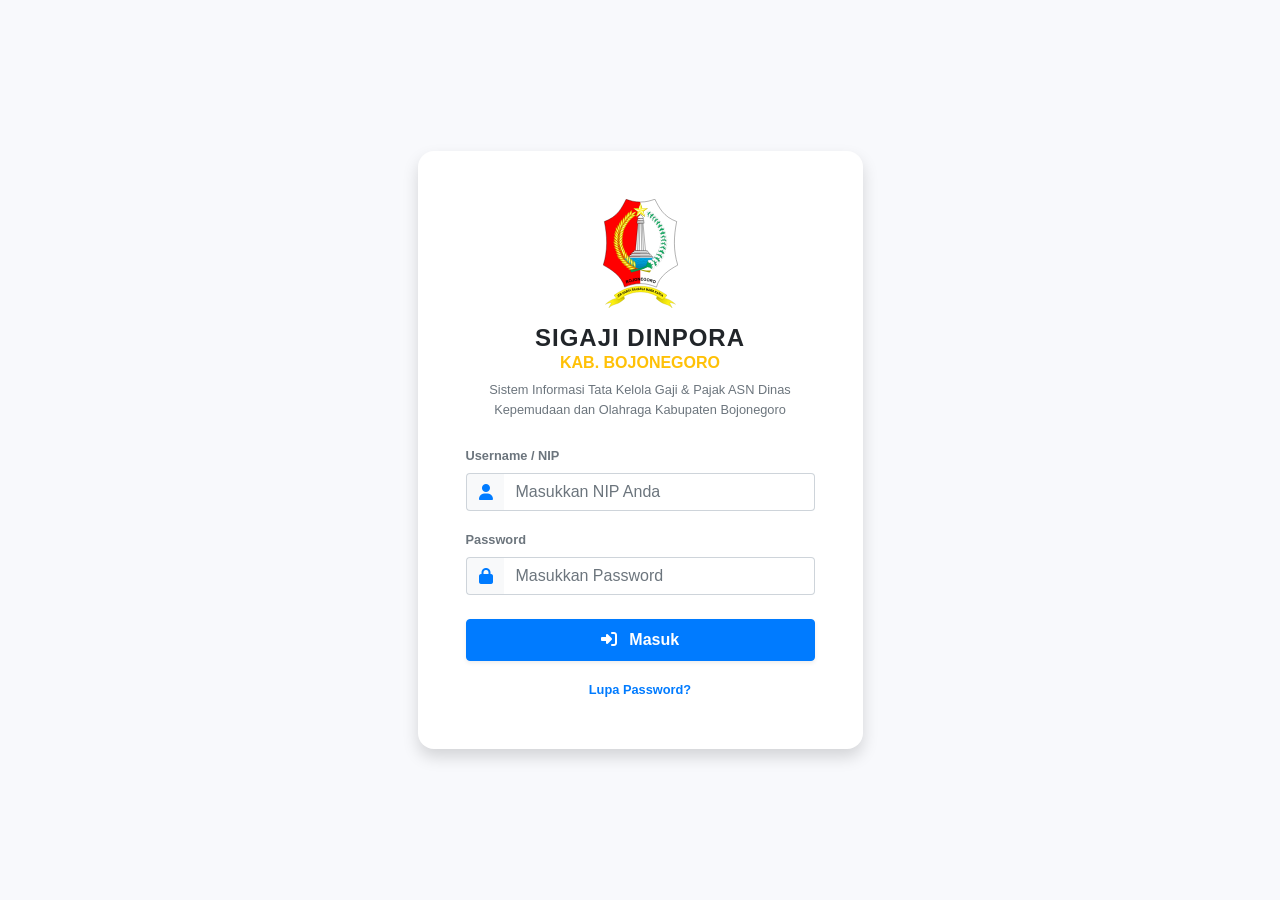
<file: login.html>
<!DOCTYPE html>
<html lang="id">
<head>
    <meta charset="UTF-8">
    <meta name="viewport" content="width=device-width, initial-scale=1.0">
    <title>Login - SIGAJI DINPORA</title>
    <link rel="stylesheet" href="https://cdn.jsdelivr.net/npm/bootstrap@4.6.2/dist/css/bootstrap.min.css">
    <link rel="stylesheet" href="https://cdnjs.cloudflare.com/ajax/libs/font-awesome/6.5.0/css/all.min.css">
    <style>
        body { 
            background-color: #f8f9fc; 
            height: 100vh; 
            display: flex; 
            align-items: center; 
        }
        .login-card { 
            border-radius: 1rem; 
            border: none; 
            box-shadow: 0 0.5rem 1rem rgba(0, 0, 0, 0.15); 
        }
        .login-card .card-body {
            padding: 3rem !important;
        }
    </style>
</head>
<body>

    <div class="container">
        <div class="row justify-content-center">
            <div class="col-md-5">
                <div class="card login-card">
                    <div class="card-body">
                        
                        <div class="text-center mb-4">
                            <img src="assets/img/logo-bjn.svg" alt="Logo Pemkab Bojonegoro" width="75" class="mb-3" style="object-fit: contain;">
                            <h4 class="text-gray-900 font-weight-bold mb-0" style="letter-spacing: 1px;">SIGAJI DINPORA</h4>
                            <h6 class="text-warning font-weight-bold mb-2">KAB. BOJONEGORO</h6>
                            <p class="text-muted small">Sistem Informasi Tata Kelola Gaji & Pajak ASN Dinas Kepemudaan dan Olahraga Kabupaten Bojonegoro</p>
                        </div>
                        
                        <form id="formLogin">
                            <div class="form-group">
                                <label class="font-weight-bold small text-muted">Username / NIP</label>
                                <div class="input-group">
                                    <div class="input-group-prepend">
                                        <span class="input-group-text bg-light border-right-0"><i class="fas fa-user text-primary"></i></span>
                                    </div>
                                    <input type="text" class="form-control border-left-0" id="inputUsername" required placeholder="Masukkan NIP Anda">
                                </div>
                            </div>
                            <div class="form-group mb-4">
                                <label class="font-weight-bold small text-muted">Password</label>
                                <div class="input-group">
                                    <div class="input-group-prepend">
                                        <span class="input-group-text bg-light border-right-0"><i class="fas fa-lock text-primary"></i></span>
                                    </div>
                                    <input type="password" class="form-control border-left-0" id="inputPassword" required placeholder="Masukkan Password">
                                </div>
                            </div>
                            
                            <button type="submit" class="btn btn-primary btn-block font-weight-bold shadow-sm py-2 mb-3" id="btnLogin">
                                <i class="fas fa-sign-in-alt mr-2"></i> Masuk
                            </button>
                        </form>

                        <div class="text-center">
                            <a class="small font-weight-bold text-primary" href="#" data-toggle="modal" data-target="#modalLupaPassword">
                                Lupa Password?
                            </a>
                        </div>

                    </div>
                </div>
            </div>
        </div>
    </div>

    <div class="modal fade" id="modalLupaPassword" tabindex="-1" role="dialog" aria-hidden="true">
        <div class="modal-dialog modal-dialog-centered" role="document">
            <div class="modal-content border-0 shadow-lg">
                <div class="modal-header bg-warning">
                    <h5 class="modal-title font-weight-bold text-dark"><i class="fas fa-key mr-2"></i>Lupa Password</h5>
                    <button type="button" class="close" data-dismiss="modal" aria-label="Close">
                        <span aria-hidden="true">&times;</span>
                    </button>
                </div>
                <div class="modal-body text-center p-4">
                    <i class="fas fa-user-shield fa-4x text-gray-300 mb-3"></i>
                    <h6 class="font-weight-bold text-gray-800 mb-2">Tidak Bisa Masuk?</h6>
                    <p class="text-muted small mb-0">Untuk alasan keamanan data kepegawaian, fitur *reset password* mandiri tidak diaktifkan.</p>
                    <p class="text-muted small mt-2">Silakan hubungi <b>Administrator Sistem (Bagian IT DINPORA)</b> untuk melakukan proses *reset password*.</p>
                </div>
                <div class="modal-footer bg-light">
                    <button type="button" class="btn btn-secondary font-weight-bold" data-dismiss="modal">Tutup</button>
                </div>
            </div>
        </div>
    </div>

    <script src="https://code.jquery.com/jquery-3.5.1.slim.min.js"></script>
    <script src="https://cdn.jsdelivr.net/npm/bootstrap@4.6.2/dist/js/bootstrap.bundle.min.js"></script>
    
    <script src="assets/js/config.js"></script>
    <script src="assets/js/auth.js"></script>
    <script>
        document.addEventListener("DOMContentLoaded", function() {
            // Kalau udah login, jangan biarin diem di halaman ini
            if (typeof Auth !== 'undefined') Auth.redirectIfLoggedIn();

            const form = document.getElementById("formLogin");
            const btnLogin = document.getElementById("btnLogin");

            form.addEventListener("submit", function(e) {
                e.preventDefault(); 
                
                const user = document.getElementById("inputUsername").value;
                const pass = document.getElementById("inputPassword").value;

                btnLogin.innerHTML = '<i class="fas fa-spinner fa-spin mr-2"></i> Memproses...';
                btnLogin.disabled = true;

                if (typeof Auth !== 'undefined') {
                    Auth.login(user, pass).finally(() => {
                        btnLogin.innerHTML = '<i class="fas fa-sign-in-alt mr-2"></i> Masuk';
                        btnLogin.disabled = false;
                    });
                } else {
                    alert("Sistem auth.js belum dimuat.");
                    btnLogin.innerHTML = '<i class="fas fa-sign-in-alt mr-2"></i> Masuk';
                    btnLogin.disabled = false;
                }
            });
        });
    </script>
</body>
</html>
</file>
